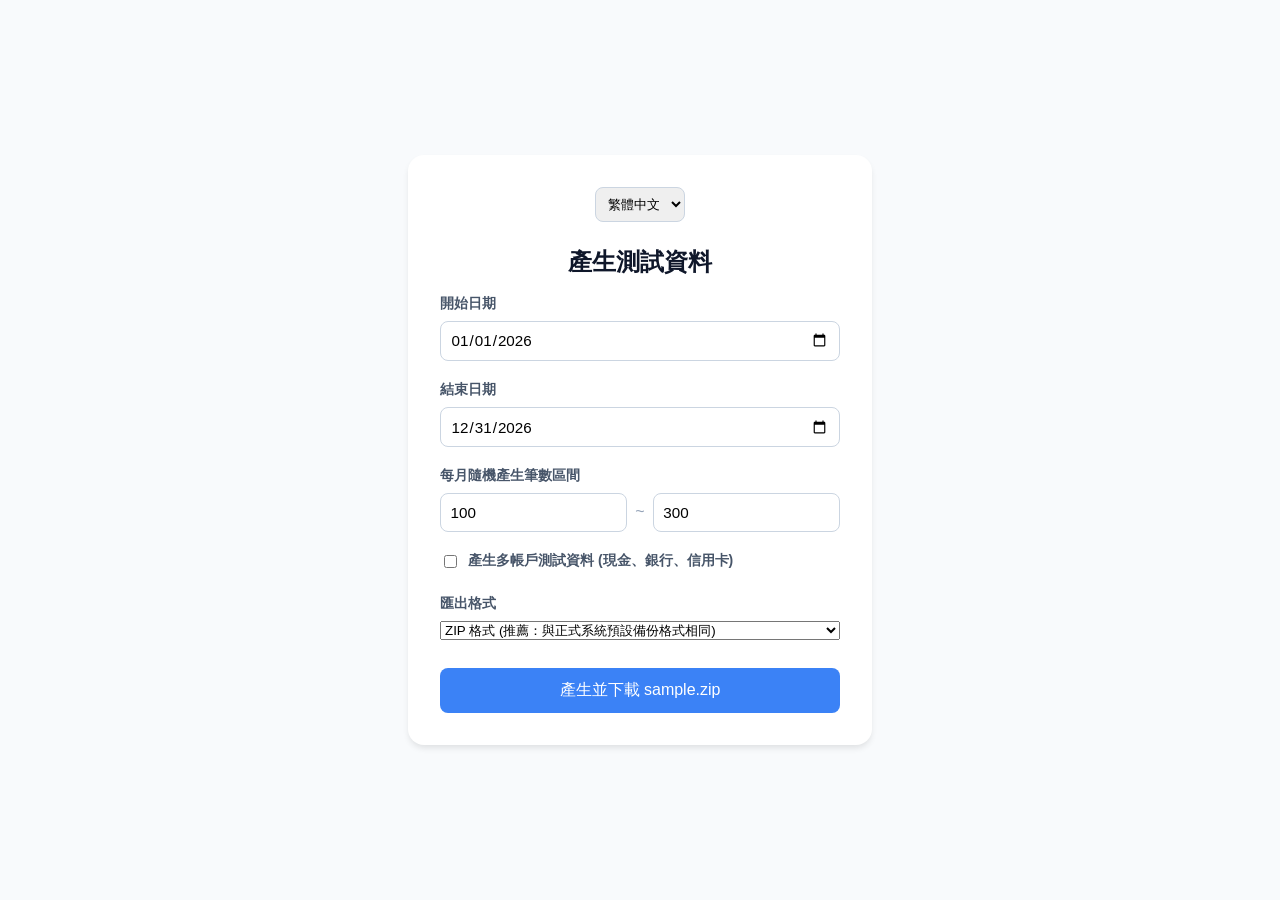
<file: generate_sample.html>
<!DOCTYPE html>
<html lang="zh-TW">

<head>
    <meta charset="UTF-8">
    <meta name="viewport" content="width=device-width, initial-scale=1.0">
    <title>產生測試資料 / Generate Sample Data (TinyLedger)</title>
    <script src="libs/jszip/jszip.min.js"></script>
    <style>
        body {
            font-family: 'Inter', sans-serif;
            display: flex;
            flex-direction: column;
            align-items: center;
            justify-content: center;
            height: 100vh;
            background: #f8fafc;
            margin: 0;
        }

        .card {
            background: white;
            padding: 2rem;
            border-radius: 1rem;
            box-shadow: 0 4px 6px -1px rgb(0 0 0 / 0.1);
            text-align: center;
            max-width: 400px;
            width: 100%;
        }

        h1 {
            color: #0f172a;
            margin-top: 0;
            font-size: 1.5rem;
        }

        .lang-switch {
            margin-bottom: 1.5rem;
            display: flex;
            justify-content: center;
        }

        .lang-switch select {
            padding: 0.5rem;
            border-radius: 0.5rem;
            border: 1px solid #cbd5e1;
            font-family: inherit;
        }

        button {
            background: #3b82f6;
            color: white;
            border: none;
            padding: 0.75rem 1.5rem;
            border-radius: 0.5rem;
            font-size: 1rem;
            cursor: pointer;
            transition: background 0.2s;
            width: 100%;
            margin-top: 0.5rem;
        }

        button:hover {
            background: #2563eb;
        }

        #status {
            margin-top: 1rem;
            color: #10b981;
            font-weight: 500;
            display: none;
        }

        .form-group {
            display: flex;
            flex-direction: column;
            text-align: left;
            margin-bottom: 1.25rem;
        }

        .form-group label {
            font-size: 0.875rem;
            color: #475569;
            font-weight: 600;
            margin-bottom: 0.5rem;
        }

        .form-group input {
            padding: 0.6rem;
            border: 1px solid #cbd5e1;
            border-radius: 0.5rem;
            font-size: 0.95rem;
            font-family: inherit;
            box-sizing: border-box;
        }

        .range-group {
            display: flex;
            align-items: center;
            gap: 0.5rem;
        }

        .range-group input {
            width: 100%;
        }
    </style>
</head>

<body>
    <div class="card">
        <div class="lang-switch">
            <select id="lang-select">
                <option value="zh-TW">繁體中文</option>
                <option value="en-US">English</option>
            </select>
        </div>

        <h1 id="ui-title">產生測試資料</h1>

        <div class="form-group">
            <label for="startDate" id="ui-start">開始日期</label>
            <input type="date" id="startDate" value="2020-01-01">
        </div>

        <div class="form-group">
            <label for="endDate" id="ui-end">結束日期</label>
            <input type="date" id="endDate" value="2026-12-31">
        </div>

        <div class="form-group">
            <label id="ui-range">每月隨機產生筆數區間</label>
            <div class="range-group">
                <input type="number" id="minRecords" value="100" min="1" placeholder="最少">
                <span style="color: #94a3b8;">~</span>
                <input type="number" id="maxRecords" value="300" min="1" placeholder="最多">
            </div>
        </div>

        <div class="form-group" style="flex-direction: row; align-items: center; gap: 0.5rem; margin-bottom: 1.5rem;">
            <input type="checkbox" id="useMultiAccount" style="width: auto;">
            <label for="useMultiAccount" id="ui-multi-acc" style="margin-bottom: 0; cursor: pointer;">產生多帳戶測試資料
                (現金、銀行、信用卡)</label>
        </div>

        <div class="form-group">
            <label id="ui-format">匯出格式</label>
            <select id="exportFormat">
                <option value="zip" id="opt-zip">ZIP 格式 (推薦：與正式系統預設備份格式相同)</option>
                <option value="json" id="opt-json">純 JSON 格式 (舊版相容與進階編輯用)</option>
            </select>
        </div>

        <button id="btn-generate">產生並下載 sample.zip</button>
        <div id="status">✅ 產生完成！</div>
    </div>

    <script>
        const i18n = {
            'zh-TW': {
                title: '產生測試資料',
                start: '開始日期',
                end: '結束日期',
                range: '每月隨機產生筆數區間',
                minPH: '最少',
                maxPH: '最多',
                format: '匯出格式',
                optZip: 'ZIP 格式 (推薦：與正式系統預設備份格式相同)',
                optJson: '純 JSON 格式 (舊版相容與進階編輯用)',
                btnGenZip: '產生並下載 sample.zip',
                btnGenJson: '產生並下載 sample.json',
                btnLoad: '產生中...',
                btnDone: '下載完成！',
                status: '✅ 產生完成！',
                multiAcc: '產生多帳戶測試資料 (現金、銀行、信用卡)',
                accCash: '現金',
                accBank: '銀行帳戶',
                accCredit: '信用卡',
                fixedNote1: '中華電信光世代',
                fixedNote2: '公司發薪',
                randNote: '系統自動產生測試資料',
                subs: {
                    food: ['早餐', '午餐', '晚餐', '宵夜', '飲料', '泡麵', '餅乾', '麵包'],
                    family: ['零用錢', '水費', '電費', '電話費', '網路費', '傢俱', '家電', '清潔品', '房貸', '購物廣場'],
                    medical: ['保險費', '醫藥費', '保健食品'],
                    clothing: ['外套', '衣服', '褲子', '裙子', '鞋子', '帽子', '圍巾', '手套', '內衣', '內褲', '襪子', '隱形眼鏡'],
                    device: ['電腦', '手機', '平板', '遊戲機', '手機配件'],
                    transport: ['火車票', '高鐵票', '捷運票', '計程車', '住宿費', '門票', '停車費', '加油費', '車輛保養'],
                    entertainment: ['看電影', '打彈珠', '打氣球', '娃娃機', '唱歌', '抽卡', '遊戲課金'],
                    education: ['書籍', '課程', '考試', '聚餐', '送禮', '紅包'],
                    tax: ['健保費', '勞保費', '國民年金', '營業稅', '牌照稅', '綜合所得稅', '房屋稅', '燃料稅', '地價稅'],
                    otherExp: ['雜支', '遺失', '未分類'],
                    salary: ['本薪', '績效', '節日', '加班', '兼職'],
                    investment: ['股票', '股息', '存款利息', '基金回報', '外匯/加密貨幣'],
                    otherInc: ['禮金', '退款', '發票中獎', '補助金']
                }
            },
            'en-US': {
                title: 'Generate Sample Data',
                start: 'Start Date',
                end: 'End Date',
                range: 'Random Records Per Month',
                minPH: 'Min',
                maxPH: 'Max',
                format: 'Export Format',
                optZip: 'ZIP Format (Recommended: Matches system default)',
                optJson: 'Pure JSON Format (Legacy & Advanced Editing)',
                btnGenZip: 'Generate & Download sample.zip',
                btnGenJson: 'Generate & Download sample.json',
                btnLoad: 'Generating...',
                btnDone: 'Download Complete!',
                status: '✅ Generation complete!',
                multiAcc: 'Generate Multi-Account Data (Cash, Bank, Credit Card)',
                accCash: 'Cash',
                accBank: 'Bank Account',
                accCredit: 'Credit Card',
                fixedNote1: 'Internet Bill',
                fixedNote2: 'Monthly Salary',
                randNote: 'System generated sample data',
                subs: {
                    food: ['Breakfast', 'Lunch', 'Dinner', 'Midnight Snack', 'Drink', 'Noodles', 'Snack', 'Bread'],
                    family: ['Allowance', 'Water', 'Electricity', 'Phone', 'Internet', 'Furniture', 'Appliance', 'Cleaning', 'Mortgage', 'Mall'],
                    medical: ['Insurance', 'Medical', 'Supplement'],
                    clothing: ['Coat', 'Clothes', 'Pants', 'Skirt', 'Shoes', 'Hat', 'Scarf', 'Gloves', 'Underwear', 'Socks', 'Contacts'],
                    device: ['Computer', 'Phone', 'Tablet', 'Console', 'Accessories'],
                    transport: ['Train', 'HSR', 'MRT', 'Taxi', 'Hotel', 'Ticket', 'Parking', 'Gas', 'Maintenance'],
                    entertainment: ['Movie', 'Arcade', 'Balloon', 'Claw Machine', 'Karaoke', 'Gacha', 'Games'],
                    education: ['Books', 'Course', 'Exam', 'Dining', 'Gift', 'Red Envelope'],
                    tax: ['Health Ins', 'Labor Ins', 'National Pension', 'Business Tax', 'License Tax', 'Income Tax', 'House Tax', 'Fuel Tax', 'Land Tax'],
                    otherExp: ['Misc', 'Lost', 'Uncategorized'],
                    salary: ['Base Salary', 'Performance', 'Holiday', 'Overtime', 'Part-time'],
                    investment: ['Stocks', 'Dividends', 'Interest', 'Fund', 'Crypto'],
                    otherInc: ['Cash Gift', 'Refund', 'Lottery', 'Subsidy']
                }
            }
        };

        let currentLang = 'zh-TW';

        const updateBtnText = () => {
            const format = document.getElementById('exportFormat').value;
            const t = i18n[currentLang];
            document.getElementById('btn-generate').textContent = format === 'zip' ? t.btnGenZip : t.btnGenJson;
        };

        document.getElementById('lang-select').addEventListener('change', (e) => {
            currentLang = e.target.value;
            const t = i18n[currentLang];
            document.getElementById('ui-title').textContent = t.title;
            document.getElementById('ui-start').textContent = t.start;
            document.getElementById('ui-end').textContent = t.end;
            document.getElementById('ui-range').textContent = t.range;
            document.getElementById('ui-multi-acc').textContent = t.multiAcc;
            document.getElementById('ui-format').textContent = t.format;
            document.getElementById('opt-zip').textContent = t.optZip;
            document.getElementById('opt-json').textContent = t.optJson;
            document.getElementById('minRecords').placeholder = t.minPH;
            document.getElementById('maxRecords').placeholder = t.maxPH;
            document.getElementById('status').textContent = t.status;
            document.documentElement.lang = currentLang;
            updateBtnText();
        });

        document.getElementById('exportFormat').addEventListener('change', updateBtnText);

        // Initialize dates to current year
        const currentYear = new Date().getFullYear();
        document.getElementById('startDate').value = `${currentYear}-01-01`;
        document.getElementById('endDate').value = `${currentYear}-12-31`;
        document.getElementById('btn-generate').addEventListener('click', async () => {
            const btn = document.getElementById('btn-generate');
            const status = document.getElementById('status');
            const t = i18n[currentLang];
            btn.disabled = true;
            btn.textContent = t.btnLoad;
            status.style.display = 'none';

            try {
                const startDateStr = document.getElementById('startDate').value || '2020-01-01';
                const endDateStr = document.getElementById('endDate').value || '2026-12-31';
                const minRec = parseInt(document.getElementById('minRecords').value, 10) || 50;
                const maxRec = parseInt(document.getElementById('maxRecords').value, 10) || 65;

                const startDate = new Date(startDateStr);
                const endDate = new Date(endDateStr);
                const records = [];
                const fixedRecords = [];
                let currentId = 1600000000000;

                const selectedLang = document.getElementById('lang-select').value;

                const sampleLocations = selectedLang === 'zh-TW'
                    ? ['台北車站', '全聯福利中心', '7-ELEVEN', '鼎泰豐', '好市多 Costco', '家樂福', '麥當勞', '星巴克', '新光三越', '松山機場']
                    : ['Main Station', 'Supermarket', '7-ELEVEN', 'Restaurant', 'Costco', 'Department Store', 'McDonald\'s', 'Starbucks', 'Shopping Mall', 'Airport'];

                const sampleNotes = selectedLang === 'zh-TW'
                    ? ['買了些日用品', '晚餐聚餐', '這個月有點花太多', '特價買到的', '忘記帶會員卡', '好貴...', '慶祝一下', '發薪水了！', '幫朋友先代墊', '網購到貨']
                    : ['Bought daily necessities', 'Dinner gathering', 'Spent a bit too much this month', 'Bought on sale', 'Forgot membership card', 'Quite expensive...', 'Celebrating!', 'Payday!', 'Paid for a friend', 'Online order arrived'];
                const samplePhotos = [
                    '[data-uri]',
                    '[data-uri]',
                    '[data-uri]',
                    '[data-uri]',
                    '[data-uri]'
                ];

                const defaultExpenseCategories = [
                    { catId: 'cat_expense_food', i18nKey: 'categories.expense.food', type: 'expense', order: 1, sub: t.subs.food },
                    { catId: 'cat_expense_family', i18nKey: 'categories.expense.family', type: 'expense', order: 2, sub: t.subs.family },
                    { catId: 'cat_expense_medical', i18nKey: 'categories.expense.medical', type: 'expense', order: 3, sub: t.subs.medical },
                    { catId: 'cat_expense_clothing', i18nKey: 'categories.expense.clothing', type: 'expense', order: 4, sub: t.subs.clothing },
                    { catId: 'cat_expense_device', i18nKey: 'categories.expense.device', type: 'expense', order: 5, sub: t.subs.device },
                    { catId: 'cat_expense_transport', i18nKey: 'categories.expense.transport', type: 'expense', order: 6, sub: t.subs.transport },
                    { catId: 'cat_expense_entertainment', i18nKey: 'categories.expense.entertainment', type: 'expense', order: 7, sub: t.subs.entertainment },
                    { catId: 'cat_expense_education', i18nKey: 'categories.expense.education', type: 'expense', order: 8, sub: t.subs.education },
                    { catId: 'cat_expense_tax', i18nKey: 'categories.expense.tax', type: 'expense', order: 9, sub: t.subs.tax },
                    { catId: 'cat_expense_other', i18nKey: 'categories.expense.other', type: 'expense', order: 10, sub: t.subs.otherExp }
                ];

                const defaultIncomeCategories = [
                    { catId: 'cat_income_salary', i18nKey: 'categories.income.salary', type: 'income', order: 1, sub: t.subs.salary },
                    { catId: 'cat_income_investment', i18nKey: 'categories.income.investment', type: 'income', order: 2, sub: t.subs.investment },
                    { catId: 'cat_income_other', i18nKey: 'categories.income.other', type: 'income', order: 3, sub: t.subs.otherInc }
                ];

                const defaultTargets = [
                    { tgtId: 'tgt_self', i18nKey: 'targets.self', order: 1 },
                    { tgtId: 'tgt_husband', i18nKey: 'targets.husband', order: 2 },
                    { tgtId: 'tgt_wife', i18nKey: 'targets.wife', order: 3 },
                    { tgtId: 'tgt_child', i18nKey: 'targets.child', order: 4 },
                    { tgtId: 'tgt_grandpa', i18nKey: 'targets.grandpa', order: 5 },
                    { tgtId: 'tgt_grandma', i18nKey: 'targets.grandma', order: 6 },
                    { tgtId: 'tgt_family', i18nKey: 'targets.family', order: 7 },
                    { tgtId: 'tgt_other', i18nKey: 'targets.other', order: 8 }
                ];

                const allCategories = [...defaultExpenseCategories, ...defaultIncomeCategories];

                const useMultiAccount = document.getElementById('useMultiAccount').checked;
                let generatedAccounts = [];
                let accountIds = [];

                if (useMultiAccount) {
                    generatedAccounts = [
                        { id: 'account_cash', name: t.accCash, color: 'green', isDefault: true },
                        { id: 'account_bank', name: t.accBank, color: 'blue', isDefault: false },
                        { id: 'account_credit', name: t.accCredit, color: 'purple', isDefault: false }
                    ];
                } else {
                    generatedAccounts = [
                        { id: 'account_default', name: '預設帳戶 / Default Account', color: 'blue', isDefault: true }
                    ];
                }
                accountIds = generatedAccounts.map(a => a.id);
                const getRandomAccount = () => accountIds[Math.floor(Math.random() * accountIds.length)];

                fixedRecords.push({
                    id: (currentId++).toString(),
                    type: "expense",
                    majorCategory: "cat_expense_family",
                    subCategory: t.subs.family[4],
                    amount: 5000,
                    accountId: accountIds[0],
                    payee: "tgt_family",
                    rule: "monthly",
                    ruleDetail: "15",
                    startDate: "2020-01-01",
                    endDate: "2026-12-31",
                    note: t.fixedNote1,
                    createdAt: new Date().toISOString(),
                    updatedAt: new Date().toISOString()
                });

                fixedRecords.push({
                    id: (currentId++).toString(),
                    type: "income",
                    majorCategory: "cat_income_salary",
                    subCategory: t.subs.salary[0],
                    amount: 66666,
                    accountId: accountIds[0],
                    payee: "tgt_self",
                    rule: "monthly",
                    ruleDetail: "5",
                    startDate: "2020-01-01",
                    endDate: "2026-12-31",
                    note: t.fixedNote2,
                    createdAt: new Date().toISOString(),
                    updatedAt: new Date().toISOString()
                });

                let d = new Date(startDate);
                while (d <= endDate) {
                    const year = d.getFullYear();
                    const month = d.getMonth();
                    const daysInMonth = new Date(year, month + 1, 0).getDate();

                    const safeMin = Math.min(minRec, maxRec);
                    const safeMax = Math.max(minRec, maxRec);
                    const recordsThisMonth = Math.floor(Math.random() * (safeMax - safeMin + 1)) + safeMin;

                    for (let i = 0; i < recordsThisMonth; i++) {
                        const day = Math.floor(Math.random() * daysInMonth) + 1;
                        const recordDate = new Date(year, month, day);
                        if (recordDate > endDate) continue;

                        const isIncome = Math.random() > 0.85;
                        const validCategories = isIncome ? defaultIncomeCategories : defaultExpenseCategories;

                        const cat = validCategories[Math.floor(Math.random() * validCategories.length)];
                        const subCat = cat.sub.length > 0 ? cat.sub[Math.floor(Math.random() * cat.sub.length)] : '';
                        const tgt = defaultTargets[Math.floor(Math.random() * defaultTargets.length)].tgtId;

                        let amount = 0;
                        if (isIncome) {
                            amount = Math.floor(Math.random() * 30000) + 1000;
                        } else {
                            amount = Math.floor(Math.random() * 900) + 50;
                        }

                        const dateString = `${year}-${String(month + 1).padStart(2, '0')}-${String(day).padStart(2, '0')}`;
                        const isoString = recordDate.toISOString();

                        const hasLocation = Math.random() < 0.2;
                        const hasNote = Math.random() < 0.3;
                        const hasPhoto = Math.random() < 0.1;

                        records.push({
                            id: (currentId++).toString(),
                            date: dateString,
                            type: cat.type,
                            amount: amount,
                            accountId: getRandomAccount(),
                            majorCategory: cat.catId,
                            subCategory: subCat,
                            payee: tgt,
                            note: hasNote ? sampleNotes[Math.floor(Math.random() * sampleNotes.length)] : '',
                            location: hasLocation ? sampleLocations[Math.floor(Math.random() * sampleLocations.length)] : '',
                            attachment: hasPhoto ? samplePhotos[Math.floor(Math.random() * samplePhotos.length)] : '',
                            createdAt: isoString,
                            updatedAt: isoString
                        });
                    }

                    d.setMonth(d.getMonth() + 1);
                    d.setDate(1);
                }

                records.sort((a, b) => new Date(a.date) - new Date(b.date));

                const appData = {
                    config: {
                        appName: 'TinyLedger',
                        overwrite: true,
                        versions: 5
                    },
                    data: {
                        transactions: records,
                        fixedRecords: fixedRecords,
                        categories: allCategories.map((c, i) => {
                            const majorPart = c.catId.split('_')[2];
                            return { id: (100 + i).toString(), catId: c.catId, i18nKey: c.i18nKey, type: c.type, major: majorPart, name: majorPart, sub: c.sub, icon: 'category', order: c.order };
                        }),
                        targets: defaultTargets.map((tgt, i) => {
                            const namePart = tgt.tgtId.replace('tgt_', '');
                            return { id: (200 + i).toString(), tgtId: tgt.tgtId, i18nKey: tgt.i18nKey, name: namePart, order: tgt.order };
                        }),
                        preferences: {
                            accounts: JSON.stringify(generatedAccounts),
                            lang: document.getElementById('lang-select').value
                        }
                    }
                };

                // 使用 File System Access API 開啟原生「另存新檔」對話框
                // 這樣任何下載管理器擴充功能都無法攔截或改名
                const exportFormat = document.getElementById('exportFormat').value;
                let blob;
                let suggestedName;

                if (exportFormat === 'zip') {
                    const zip = new JSZip();
                    const photosFolder = zip.folder("photos");
                    const dataFolder = zip.folder("data");

                    appData.data.transactions.forEach(r => {
                        if (r.attachment && r.attachment.startsWith('data:image/svg+xml;base64,')) {
                            const base64Data = r.attachment.split(',')[1];
                            const safeId = r.id || ('gen_' + Math.random().toString(36).substring(2, 8));
                            const fileName = `tx_${safeId}.svg`;
                            photosFolder.file(fileName, base64Data, { base64: true });
                            delete r.attachment;
                            r.photo_ref = `photos/${fileName}`;
                        }
                    });

                    // 遵循 ZipBackupHelper 預期的格式 (data/transactions.json, data/global.json)
                    dataFolder.file('transactions.json', '\uFEFF' + JSON.stringify(appData.data.transactions, null, 2));
                    const globalData = {
                        fixedRecords: appData.data.fixedRecords || [],
                        categories: appData.data.categories || [],
                        targets: appData.data.targets || [],
                        preferences: appData.data.preferences || {}
                    };
                    dataFolder.file('global.json', '\uFEFF' + JSON.stringify(globalData, null, 2));

                    blob = await zip.generateAsync({ type: "blob", compression: "DEFLATE" });
                    suggestedName = 'TinyLedger_SampleData.zip';
                } else {
                    const jsonStr = JSON.stringify(appData, null, 2);
                    blob = new Blob([jsonStr], { type: 'application/json' });
                    suggestedName = 'TinyLedger_SampleData.json';
                }

                if ('showSaveFilePicker' in window) {
                    // 現代 Edge/Chrome 支援：直接開系統「另存新檔」對話框
                    const fileHandle = await window.showSaveFilePicker({
                        suggestedName: suggestedName,
                        types: [{
                            description: exportFormat === 'zip' ? 'ZIP 備份檔案' : 'JSON 備份檔案',
                            accept: exportFormat === 'zip' ? { 'application/zip': ['.zip'] } : { 'application/json': ['.json'] }
                        }]
                    });
                    const writable = await fileHandle.createWritable();
                    await writable.write(blob);
                    await writable.close();
                } else {
                    // Fallback：舊版瀏覽器
                    const url = URL.createObjectURL(blob);
                    const a = document.createElement('a');
                    a.href = url;
                    a.download = suggestedName;
                    document.body.appendChild(a);
                    a.click();
                    document.body.removeChild(a);
                    URL.revokeObjectURL(url);
                }

                status.style.display = 'block';
                btn.textContent = t.btnDone;
                setTimeout(() => {
                    btn.disabled = false;
                    updateBtnText();
                }, 2000);

            } catch (err) {
                btn.disabled = false;
                updateBtnText();
                // AbortError = 使用者取消另存新檔對話框，屬正常行為，不需顯示錯誤
                if (err.name !== 'AbortError') {
                    alert('產生失敗: ' + err.message);
                }
            }
        });
    </script>
</body>

</html>
</file>
